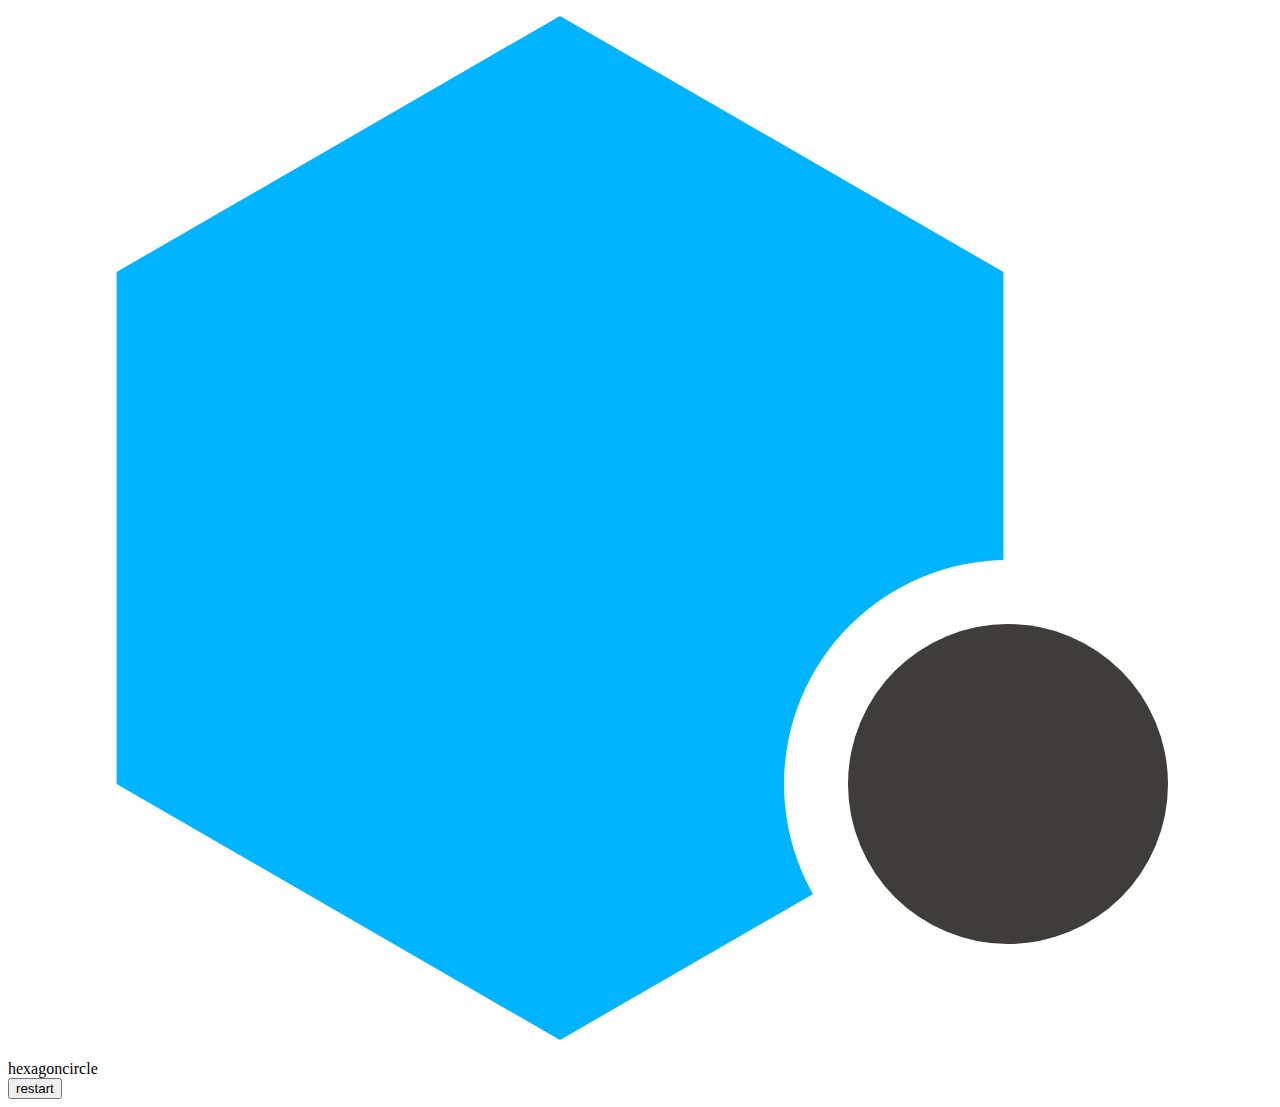
<file: index.html>
<!DOCTYPE HTML>
<html>
<head>

</head>
<body>

<div class="site-logo">
  <figure id="logo">
    <svg width="100%" height="100%" viewBox="0 0 148 128">
      <defs>
        <mask id="circle-mask">
          <rect fill="white" width="100%" height="100%"></rect>
          <circle id="logo-mask" fill="black" cx="120" cy="96" r="28"></circle>
        </mask>
      </defs>
      <polygon id="logo-hexagon" fill="#00B4FF" points="64 128 8.574 96 8.574 32 64 0 119.426 32 119.426 96" mask="url(#circle-mask)"></polygon>
      <circle id="logo-circle" fill="#3F3C3C" cx="120" cy="96" r="20"></circle>
    </svg> 
  </figure>
  <div class="site-title">
    <div id="logo-text" class="site-title-text">
      hexagon<span>circle</span>
    </div>
  </div>
</div>

<button class="button-restart">restart</button>
</body>
</html>
</file>
